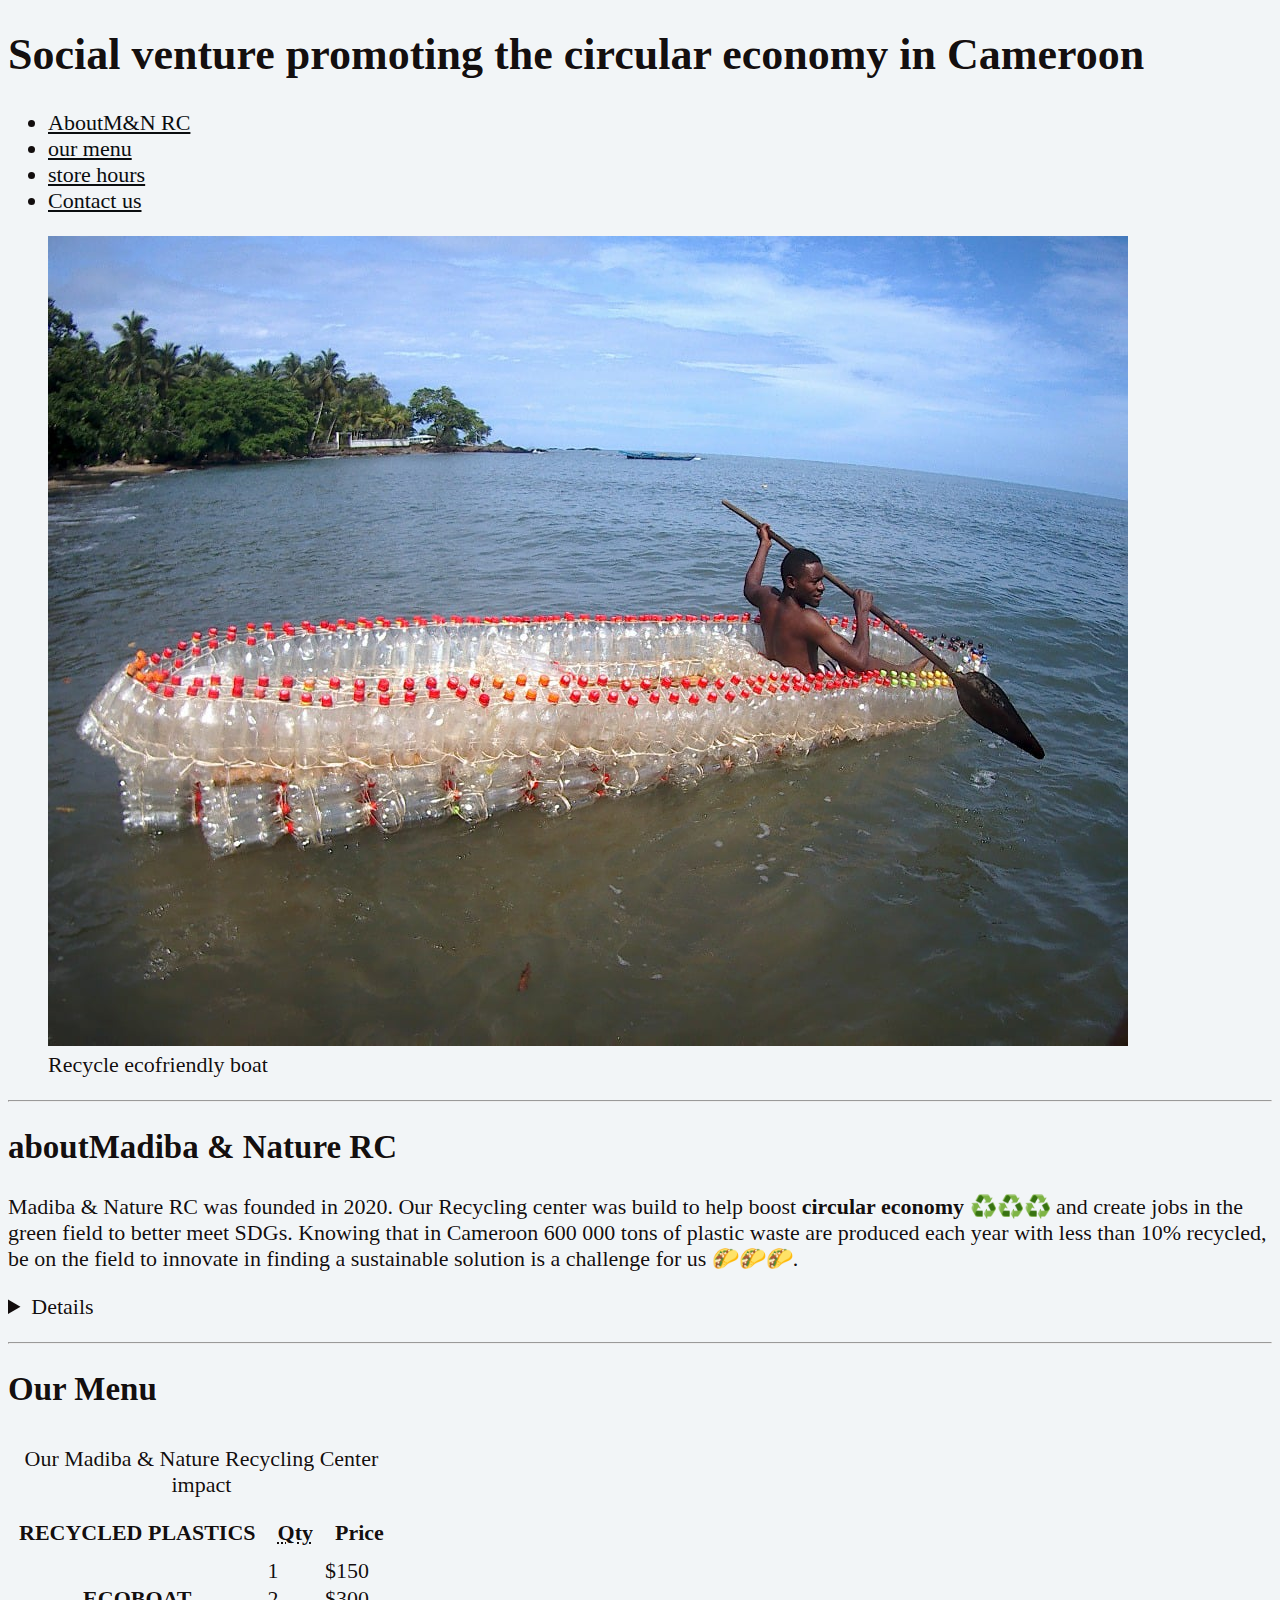
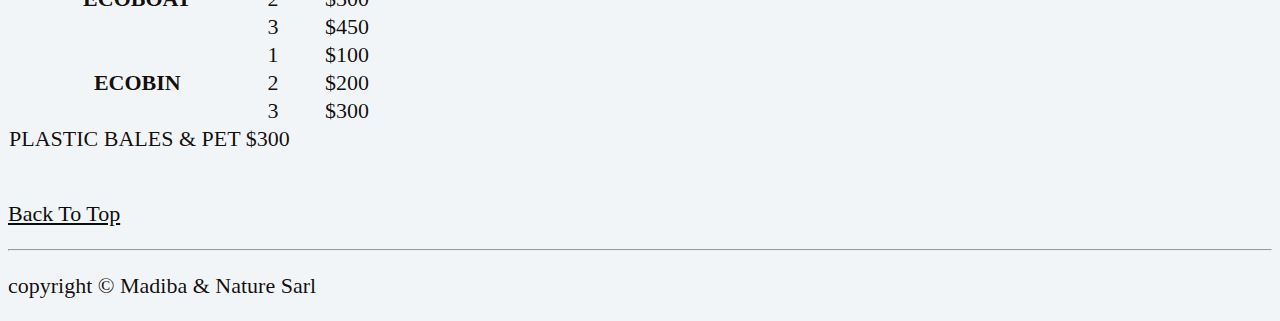
<file: index.html>
<!DOCTYPE html>
    <html lang="En">

    <head>
        <meta charset="UTF-8">
        <meta name="author" content="Essome Ismael">
    <meta name="description" content="Madiba & Nature is a social company focus on the recycling of Marine and urban waste and dedicated to the promotion of circular economy in Africa">
        <title>MADIBA & NATURE to build A GREEN AND CLEAN WORLD</title>
        <link rel="icon" href="favicon.ico.png" type="image/x-icon">    
        <link rel="stylesheet" href="css/styl.css">
    </head>

    <body>

        <header>
        <h1>Social venture promoting the circular economy in Cameroon</h1>

<Na>
    <ul>
        <li>
<a href="#about">About<abbr title="Madiba & Nature recycling center">M&N RC</abbr></a>
        </li>
        <li>
            <a href="#Menu">our menu</a>
        </li>
        <li>
            <a href="hours.html">store hours</a>
        </li>
        <li>
            <a href="contact.html">Contact us</a>
        </li>
    </ul>
</Na>
<figure>
    <img src="IMG/ecoboat.jpg" alt="An Ecoboat on the beach" title="The Ecoboat is made out of 1000 PEt" width="1080" height="810">
    <figcaption>
        Recycle ecofriendly boat
    </figcaption>
</figure>
</body>
</header>
<hr>
<main>
    <article id="about">
        <h2>about<abbr titre="Madiba & Nature is promoting the circular economy in Africa">Madiba & Nature RC</abbr></h2>
        <p>
            <abbr titre="The Madiba & Nature Recycling Center"> Madiba & Nature RC</abbr> was founded in <time datetime="2020">2020</time>. Our Recycling center was build to help boost <strong> circular economy</strong> ♻️♻️♻️ and create jobs in the green field to better meet SDGs. Knowing that in Cameroon 600 000 tons of plastic waste are produced each year with less than 10% recycled, be on the field to innovate in finding a sustainable solution is a challenge for us 🌮🌮🌮.
        </p>
            <aside>
                <details>
                    <resume> When did the Madiba & Nature initiative started?</resume>
                    <p>
                        Ismael ESSOME founded the Madiba & Nature not for profit NGO in 2016 to help improve the livelihood of fishermen. The organisation address the issue of Marine pollution and as result, plastic waste are turned into ECOBOAT for fishing, and other products as Ecobins and bottles furniture were made.
                        In other to inspire the next generation, an environmental education module was developped within secondary schools and universities in one hand; in another hands, the Ecoboat were used on the beaches to promote the local ecotourism and create a blue economy model. all these informations are published by le journal LEMONDE in <time datetime="2017">2017</time>.
                        (<source:<cite><a href="https://www.lemonde.fr/afrique/article/2017/09/10/au-cameroun-des-pirogues-en-bouteilles-en-plastique-recyclees_5183663_3212.html" target="_blank">LEMONDE</a></cite>
                    </p>
                </details>
            </aside>
        </p>
    </article>
    <hr>
    <article id="menu">
        <h2>Our Menu</h2>
        <table>
            <caption> Our Madiba & Nature Recycling Center impact</caption>
            <thead>
                <tr>
                    <th>RECYCLED PLASTICS</th>
                    <th scope="col"><abbr title="Quantity">Qty</abbr></th>
                    <th scope="col">Price</th>
                </tr>
            </thead>
            <tbody>
            <tr>
                <th scope="row" rowspan="3"> 
                    ECOBOAT
                </th>
                <td>1</td>
                <td>$150</td> 
            </tr>
            <tr>
                <td>2</td>
                <td>$300</td> 
            </tr>
            <td>3</td>
                <td>$450</td> 
            </tr>
            <tr>
                <th scope="row" rowspan="3"> 
                    ECOBIN
                </th>
                <td>1</td>
                <td>$100</td> 
            </tr>
            <tr>
                <td>2</td>
                <td>$200</td> 
            </tr>
            <td>3</td>
                <td>$300</td> 
            </tr>
        </tbody>
        <tfoot>
            <tr>
                <td colspan="3">
                    PLASTIC BALES &amp; PET $300
                </td>
            </tr>
        </tfoot>
            </table>
            <br>
            <p>
                <a href="#"> Back To Top</a>
            </p>
    </article>
</main>
<hr>
<footer>
    <p>copyright &copy; Madiba & Nature Sarl</p>
</footer>

    </html>
</file>
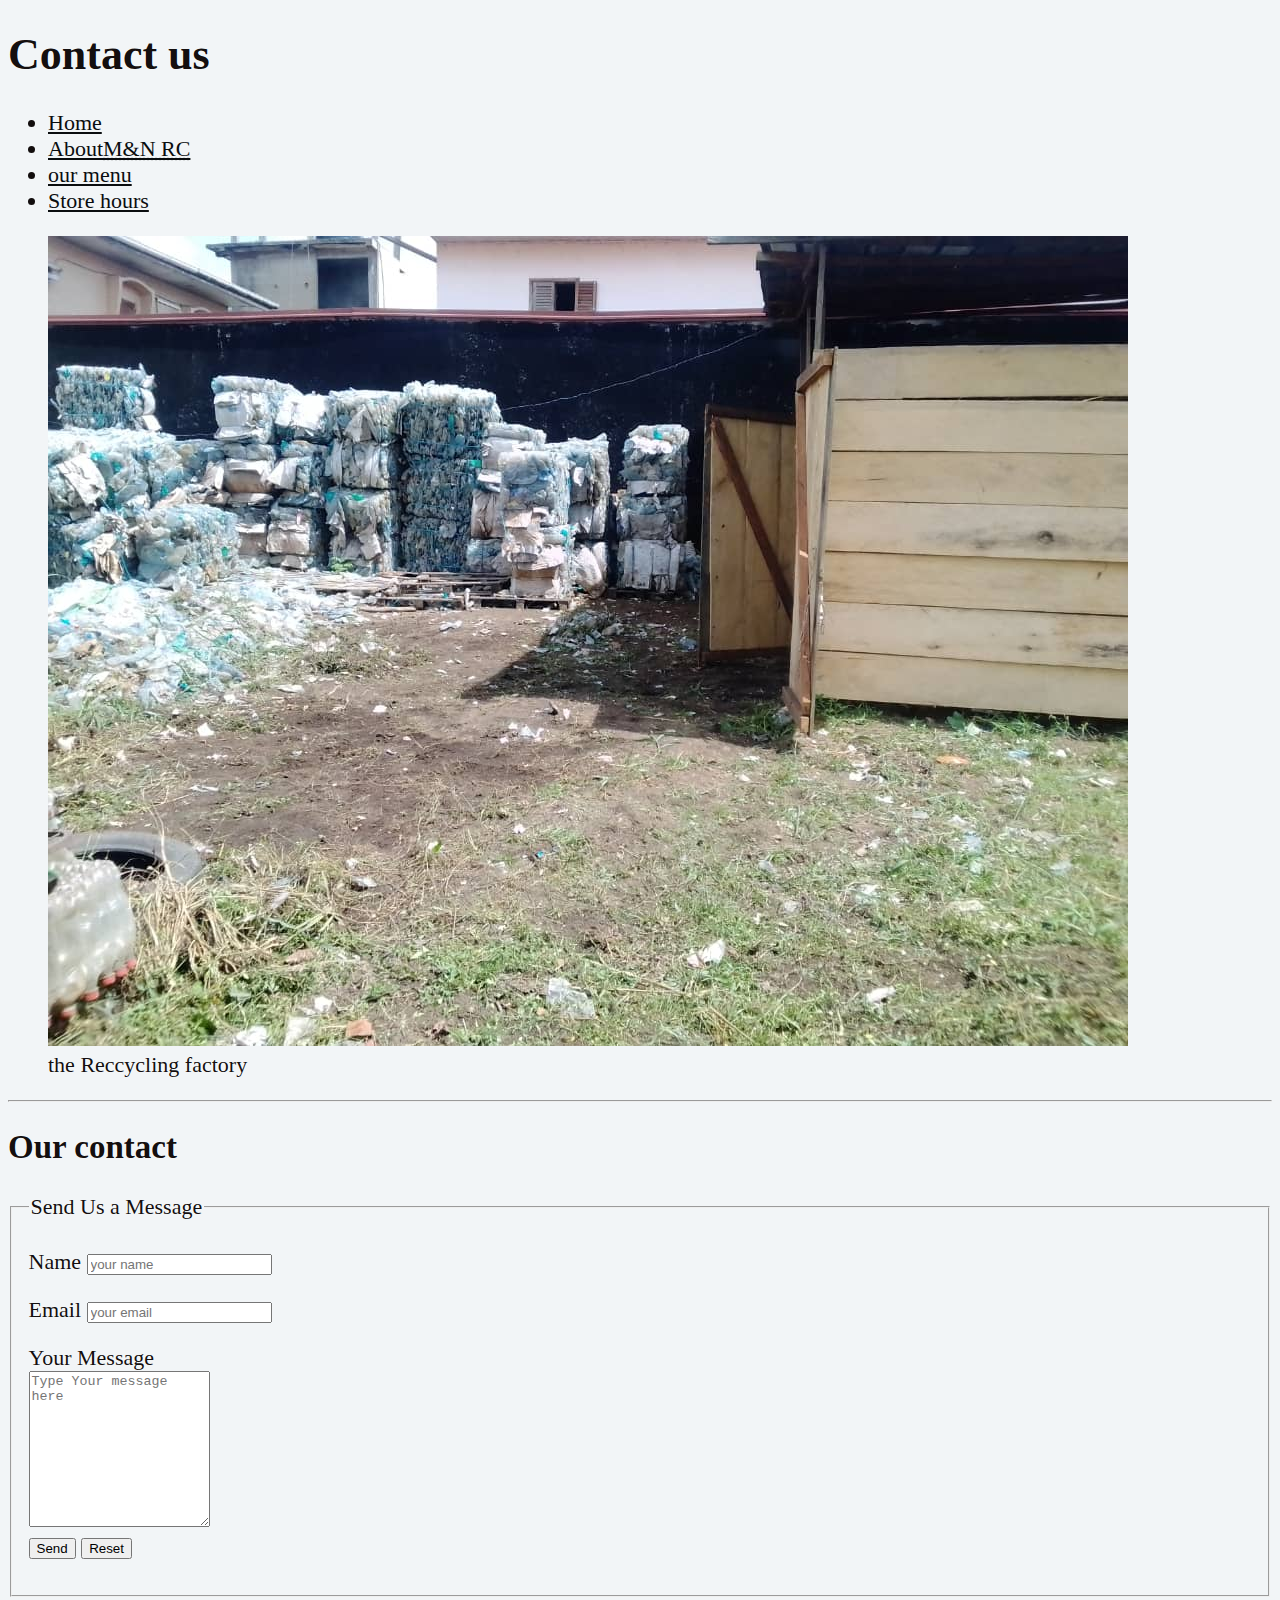
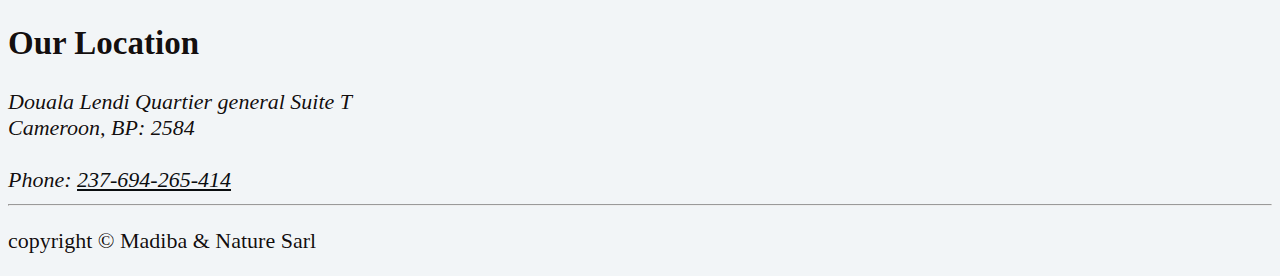
<file: contact.html>
<!DOCTYPE html>
    <html lang="En">

    <head>
        <meta charset="UTF-8">
        <meta name="author" content="Essome Ismael">
    <meta name="description" content="Contact informations for Madiba & Nature Sarl">
        <title>contact us</title>
        <link rel="icon" href="favicon.ico.png" type="image/x-icon">    
        <link rel="stylesheet" href="css/styl.css">
    </head>

    <body>
        <header>
        <h1>Contact us</h1>
        <Na>
            <ul>
                <li>
                    <a href="/">Home</a>
                </li>
                <li>
        <a href="/#about">About<abbr title="Madiba & Nature recycling center">M&N RC</abbr></a>
                </li>
                <li>
                    <a href="/#Menu">our menu</a>
                </li>
                <li>
                    <a href="hours.html">Store hours</a>
                </li>
            </ul>
        </Na>
<figure>
    <img src="IMG/M&N factory.jpeg" alt="the Reccycling factory where plastic waste are turned into new product" title="communaurary center of recycling to promote green business in Cameroon" width="1080" height="810">
    <figcaption>
        the Reccycling factory
    </figcaption>
</figure>
</body>
</header>
<hr>
<main>
    <section>
    <h2> Our contact</h2>

    <Form action="httsp://httspbin.org/get"method="get">
        <fieldset>
            <legend>Send Us a Message</legend>
            <p>
                <label for="name">Name</label>
                <input type="text" name="name" id="name" placeholder="your name" required>
            </p>
            <p>
                <label for="email">Email</label>
                <input type="email" name="email" id="email" placeholder="your email" required>
            </p>
             <p>
                <label for="message">Your Message</label>
                <br>
                <textarea name="massage" id="message" coll="30" rows="10" placeholder="Type Your message here"></textarea>
                <br>
    <button type="submit">Send</button>
    <button type="reset">Reset</button>
            </p>
        </fieldset>
    </Form>
</section>
<section>
    <h2>Our Location</h2>
    <address>
        Douala Lendi Quartier general Suite T<br>
        Cameroon, BP: 2584
        <br><br>
        Phone: <a href="tel:+23769265414">237-694-265-414</a>
    </address>
</section>
</main>
<hr>
<footer>
    <p>copyright &copy; Madiba & Nature Sarl</p>
</footer>

    </html>
</file>
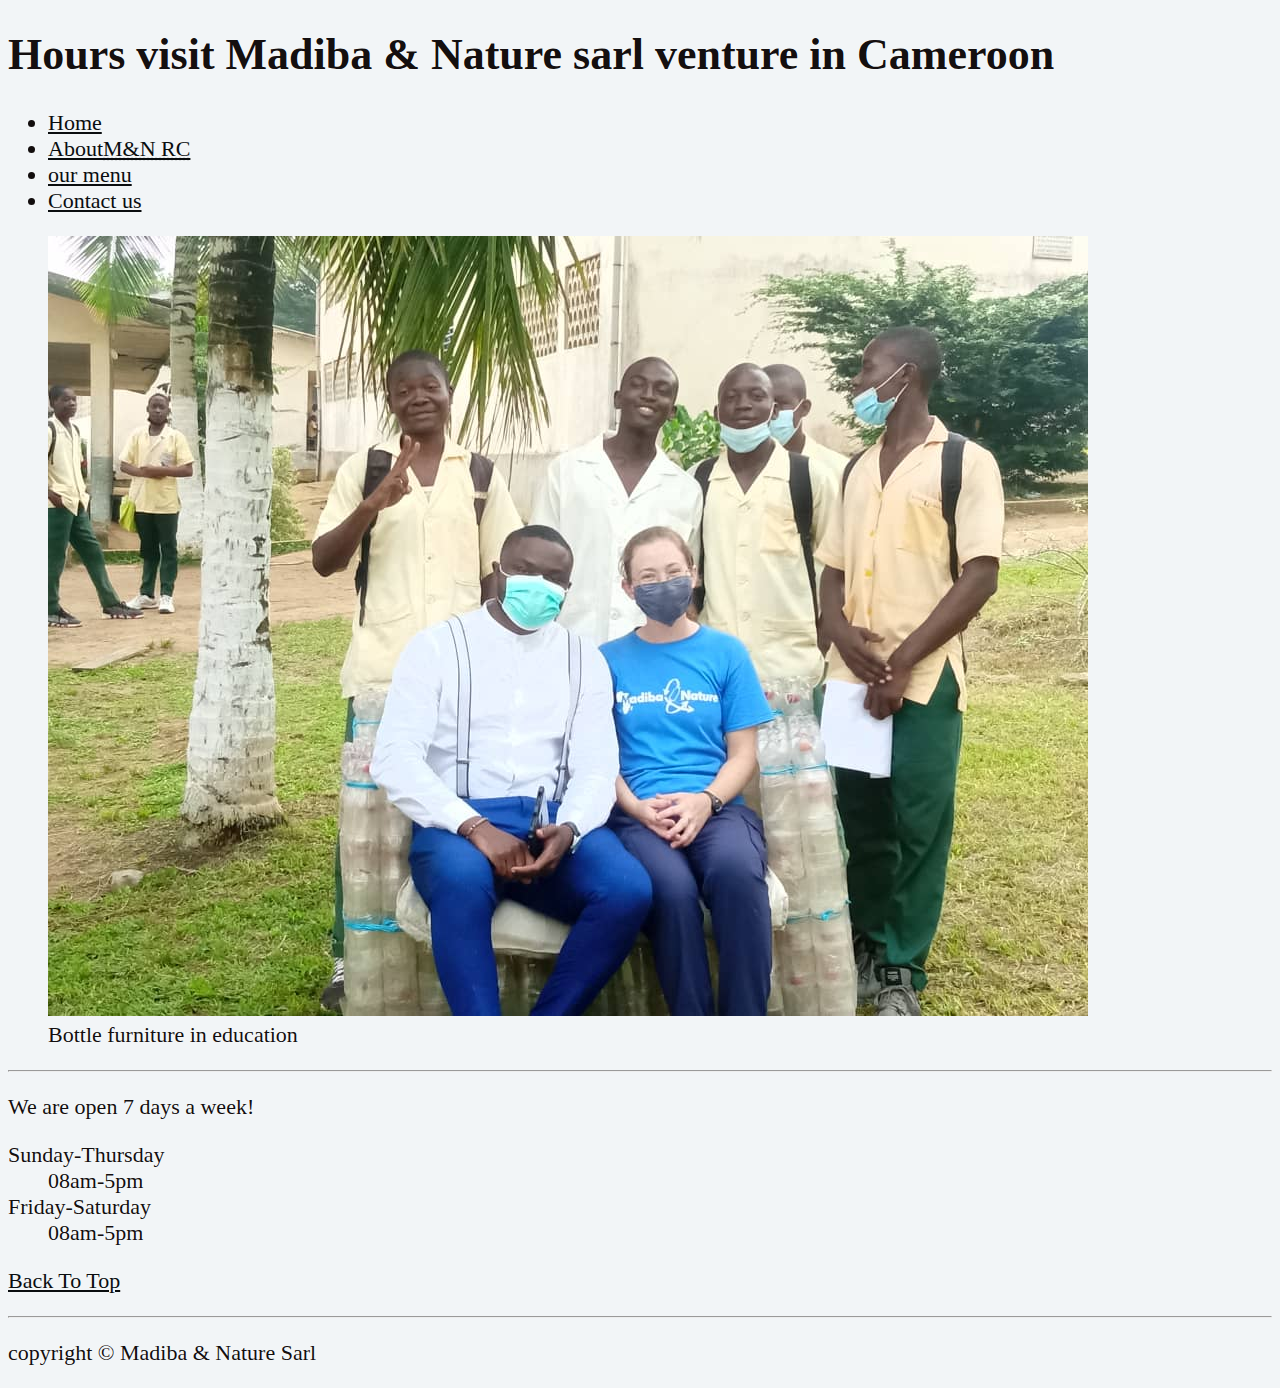
<file: hours.html>
<!DOCTYPE html>
    <html lang="En">

    <head>
        <meta charset="UTF-8">
        <meta name="author" content="Essome Ismael">
    <meta name="description" content="You can visit Madiba & Nature recycling center for Douala or Kribi at this related hours on site">
        <title>Madiba & Nature opening hours</title>
        <link rel="icon" href="favicon.ico.png" type="image/x-icon">    
        <link rel="stylesheet" href="css/styl.css">
    </head>

    <body>
        <header>
        <h1>Hours visit Madiba & Nature sarl venture in Cameroon</h1>
<Na>
    <ul>
        <li>
            <a href="/">Home</a>
        </li>
        <li>
<a href="/#about">About<abbr title="Madiba & Nature recycling center">M&N RC</abbr></a>
        </li>
        <li>
            <a href="/#Menu">our menu</a>
        </li>
        <li>
            <a href="contact.html">Contact us</a>
        </li>
    </ul>
</Na>

<figure>
    <img src="IMG/bottle furniture.jpeg" alt="A Bottle furniture in the Governement Bilingual School of PK12 Douala" title="Bottle furniture, promotion of environmental education" width="1040" height="780">
    <figcaption>
        Bottle furniture in education
    </figcaption>
</figure>
</body>
</header>
<hr>
<main>
    <p>
        We are open 7 days a week!
        <dl>
            <dt>Sunday-Thursday</dt>
            <dd>08am-5pm</dd>
            <dt>Friday-Saturday</dt>
            <dd>08am-5pm</dd>
        </dl>
        <p>
            <a href="#">Back To Top</a>
        </p>
</main>
<hr>
<footer>
    <p>copyright &copy; Madiba & Nature Sarl</p>
</footer>

    </html>
</file>
<file: css/styl.css>
html {
    font-size: 22px
}

body {
    background-color: hsl(204, 24%, 96%);
    color: hsla(0, 26%, 4%, 0.979);
}

a {
   color: rgb(10, 13, 15); 
}

a :visited {
    color:rgb(22, 21, 21)
}

  a:hover, a:active {
    color: #0f0f0f;
  }
  
  table, tr, th, caption {
  border: 1px; solid: #eee;
  font-familly: 'courier New', courier, monospace;
  border-collapse: collapse;
  padding: 0.5rem;
}
</file>
